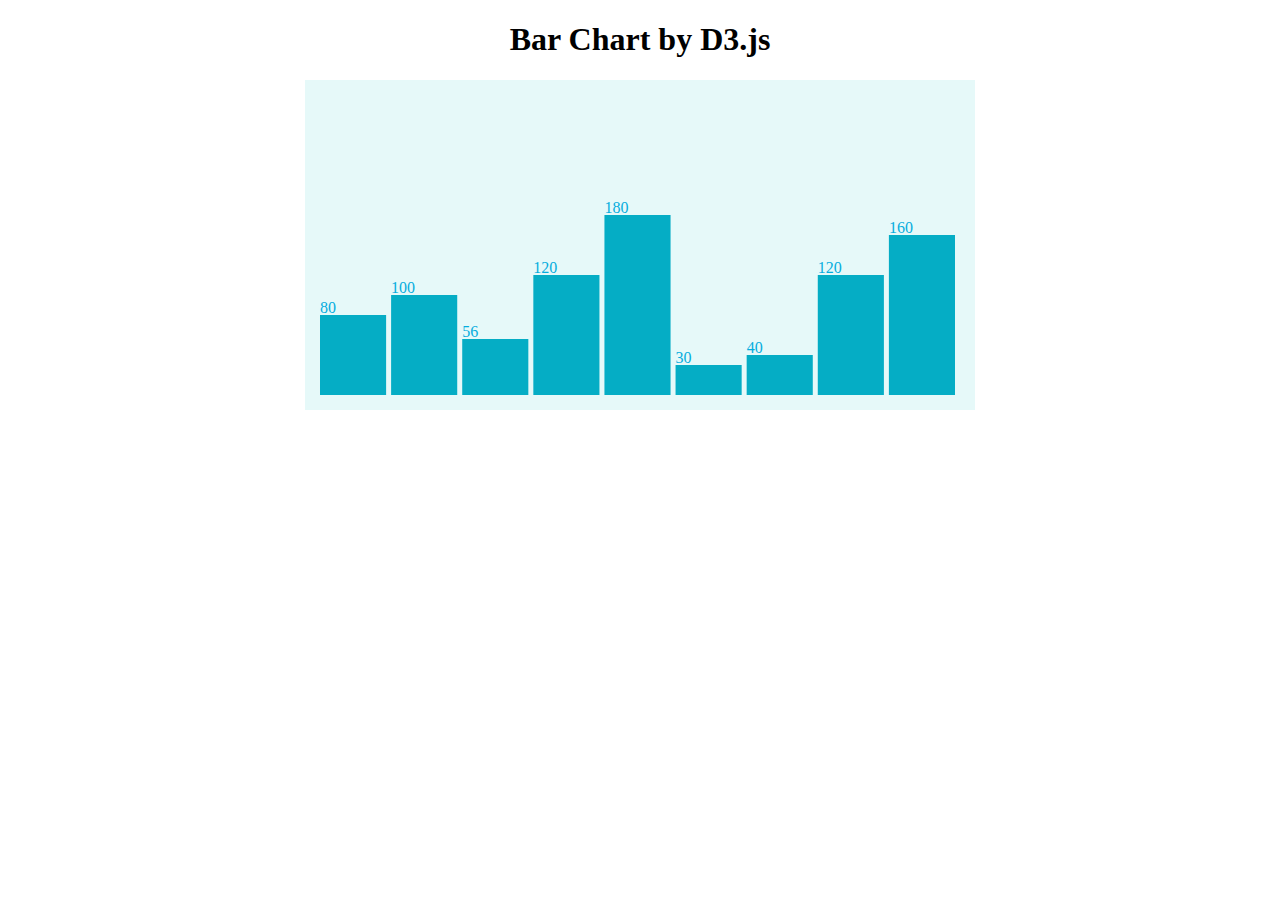
<file: index.html>
<!DOCTYPE html>
<html lang="ru">
<head>
    <meta charset="UTF-8">
        <link rel="stylesheet" href="css/style.css">
        <title>Learning by D3.js</title>
    </head>
    <body>
        <h1>Bar Chart by D3.js</h1>
        
        <svg class="bar-chart"></svg>
        
        <script src="js/d3.v5.min.js"></script>
        <script src="js/index.js"></script>
    </body>
</html>
</file>
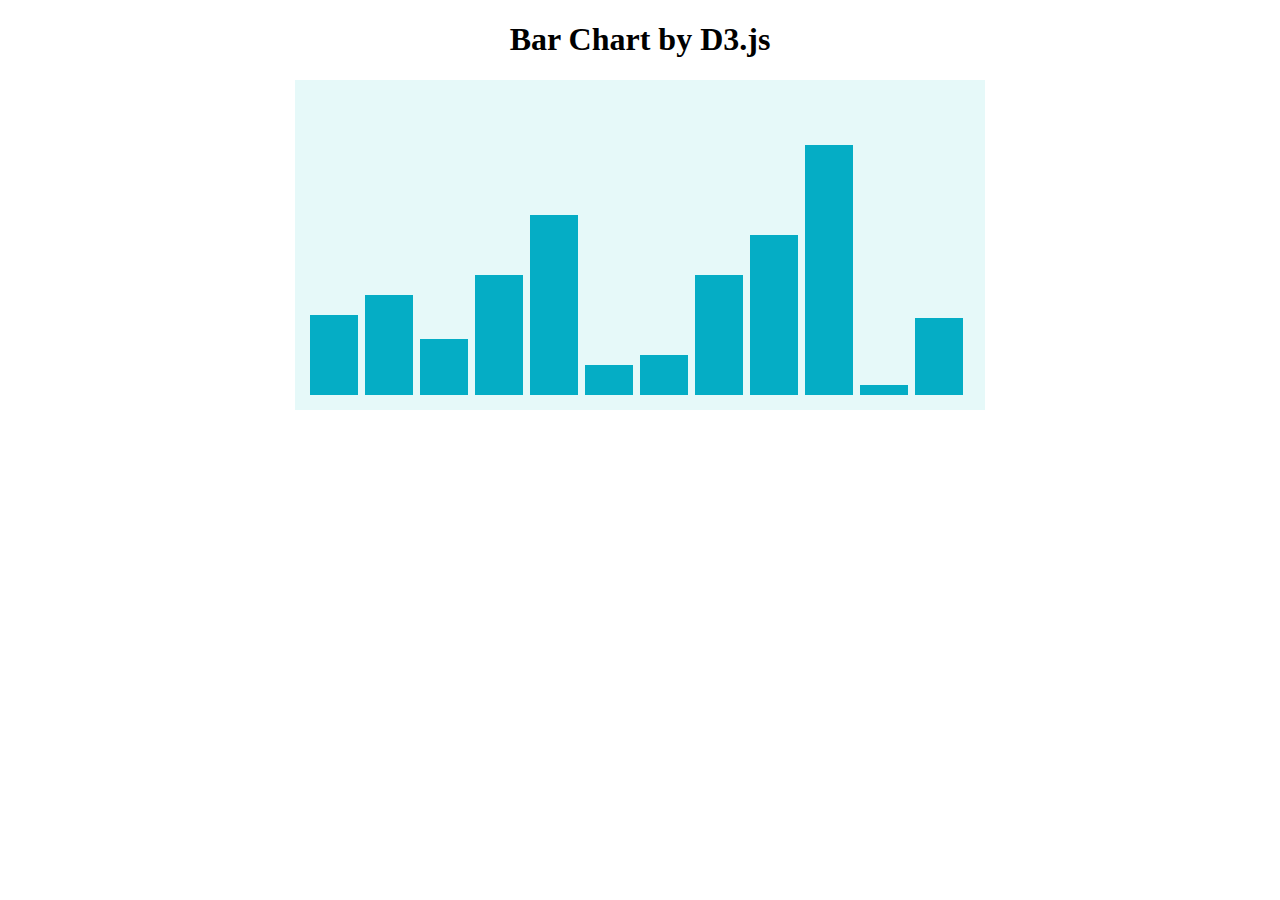
<file: index0.html>
<!DOCTYPE html>
<html lang="ru">
<head>
    <meta charset="UTF-8">
        <link rel="stylesheet" href="css/style.css">
        <title>Learning by D3.js</title>
    </head>
    <body>
        <h1>Bar Chart by D3.js</h1>
        
        <svg class="bar-chart"></svg>
        
        <script src="js/d3.v5.min.js"></script>
        <script src="js/index0.js"></script>
    </body>
</html>
</file>
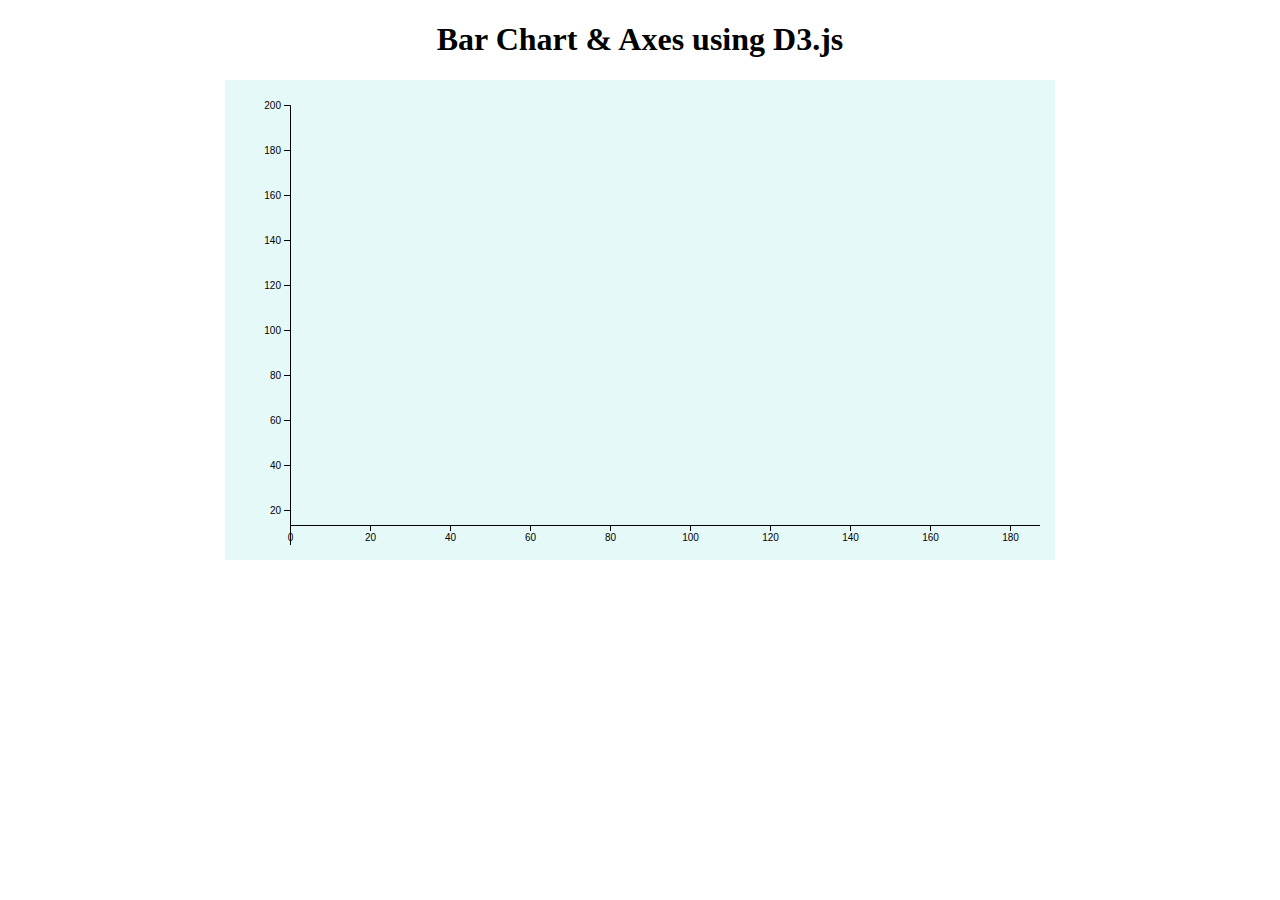
<file: index2.html>
<!DOCTYPE html>
<html lang="ru">
<head>
	<meta charset="UTF-8">
        <link rel="stylesheet" href="css/style.css">
        <title>Learning by D3.js</title>
</head>
<body>
        <h1>Bar Chart & Axes using D3.js</h1>
        
        <svg class="line-chart"></svg>
        
  <script src="js/d3.v5.min.js"></script>
        <script src="js/index2.js"></script>

</body>
</html>
</file>
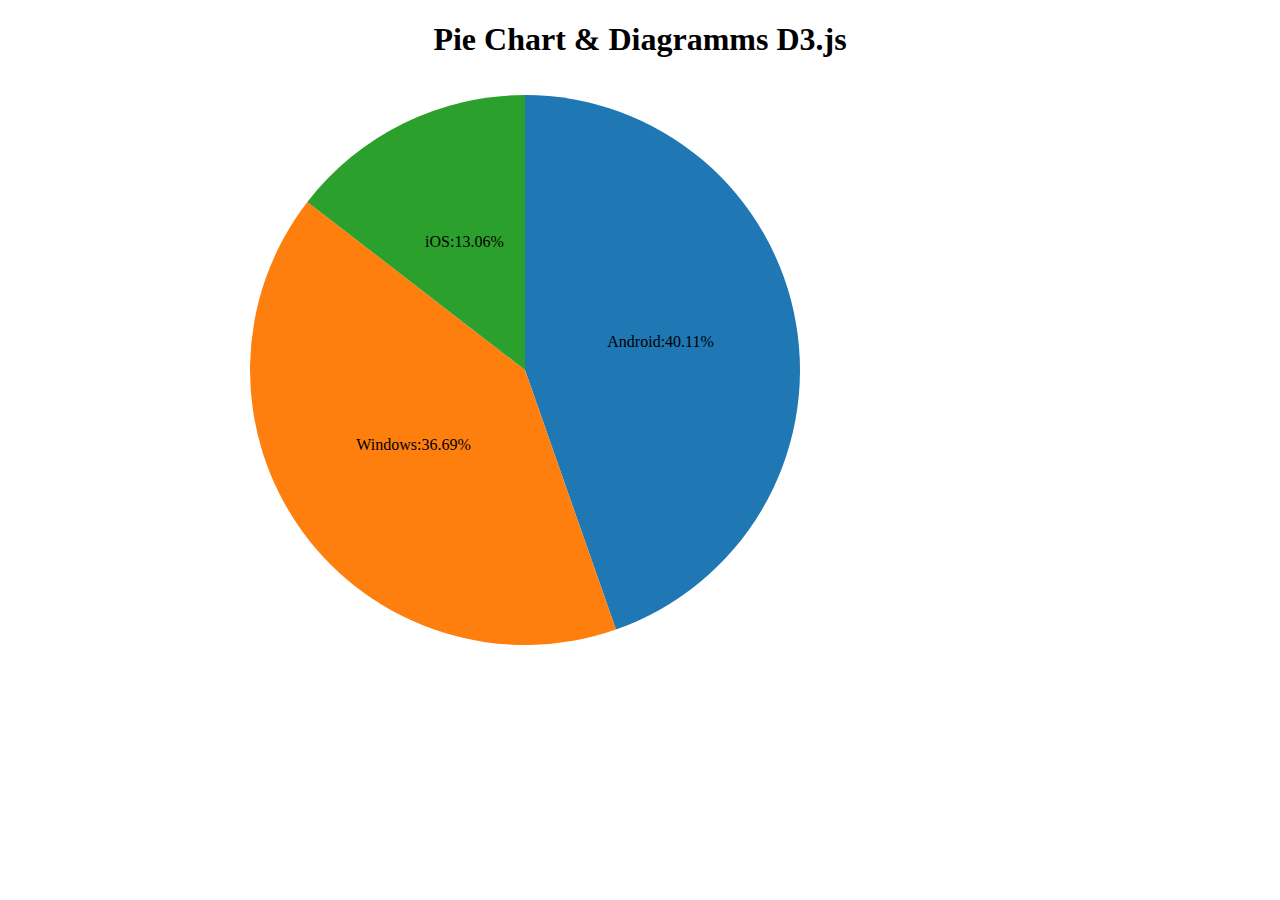
<file: index4.html>
<!DOCTYPE html>
<html lang="ru">
<head>
	<meta charset="UTF-8">
        <link rel="stylesheet" href="css/style.css">
        <title>Learning by D3.js</title>
</head>
<body>
        <h1>Pie Chart & Diagramms D3.js</h1>
        
        <svg class="pie-chart"></svg>
        
  <script src="js/d3.v5.min.js"></script>
        <script src="js/index4.js"></script>

</body>
</html>
</file>
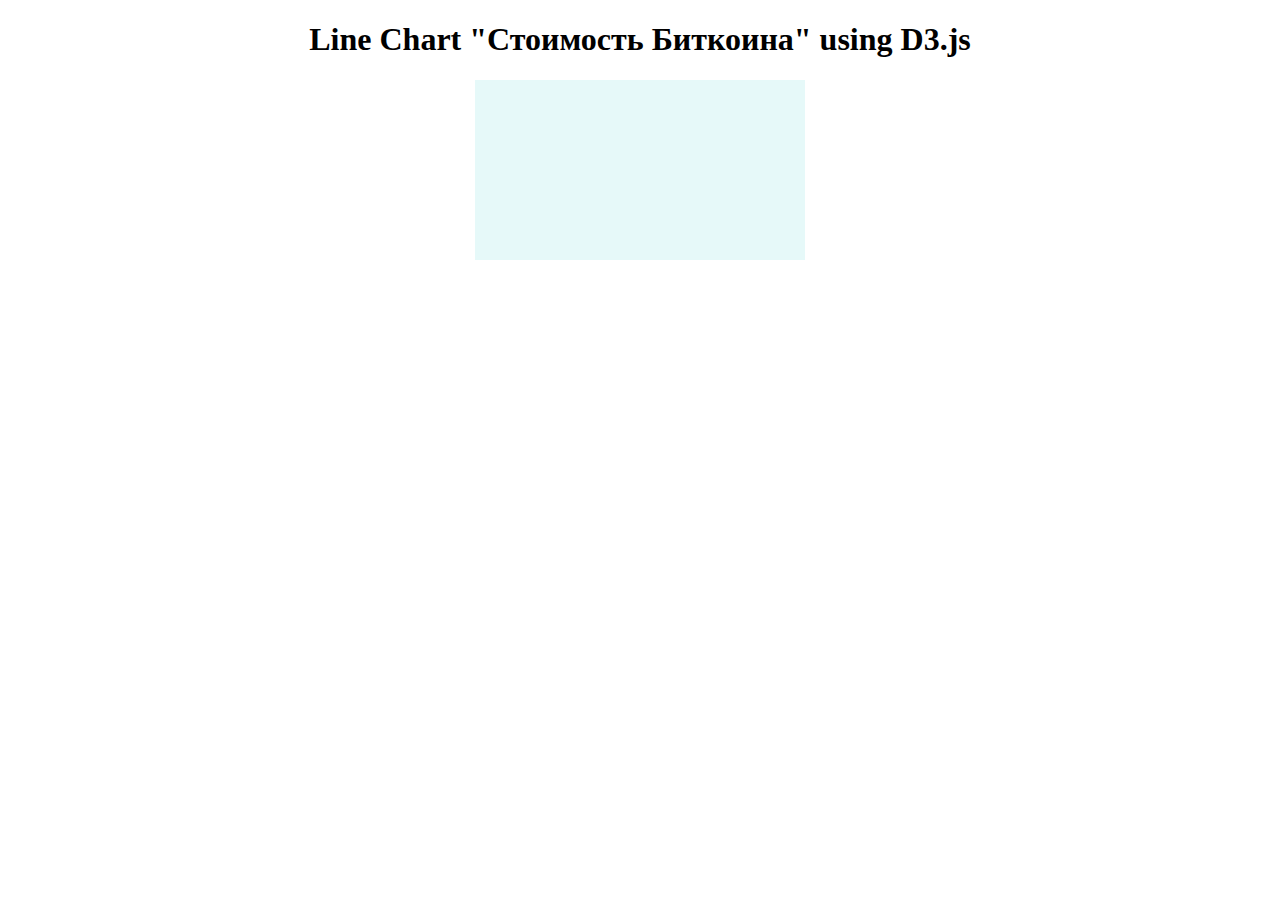
<file: index6.html>
<!DOCTYPE html>
<html lang="ru">
<head>
    <meta charset="UTF-8">
        <link rel="stylesheet" href="css/style.css">
        <title>Learning by D3.js</title>
    </head>
    <body>
        <h1>Line Chart "Стоимость Биткоина" using D3.js</h1>
        
        <svg class="line-chart"></svg>
        
        <script src="js/d3.v5.min.js"></script>
        <script src="js/index6.js"></script>
    </body>
</html>
</file>
<file: css/style.css>
html, body {
    margin: 0 auto;
    padding: 0;
}
h1{text-align: center;}
.line-chart, .bar-chart {
    background-color: #e6f9f9;
    margin: 0 auto;
    display: block;
    padding: 15px;
    }
    .pie-chart {
    margin: 0 auto;
    display: block;
    padding: 15px;
    }
    
.bar {
     fill: #05adc5;
     }
</file>
